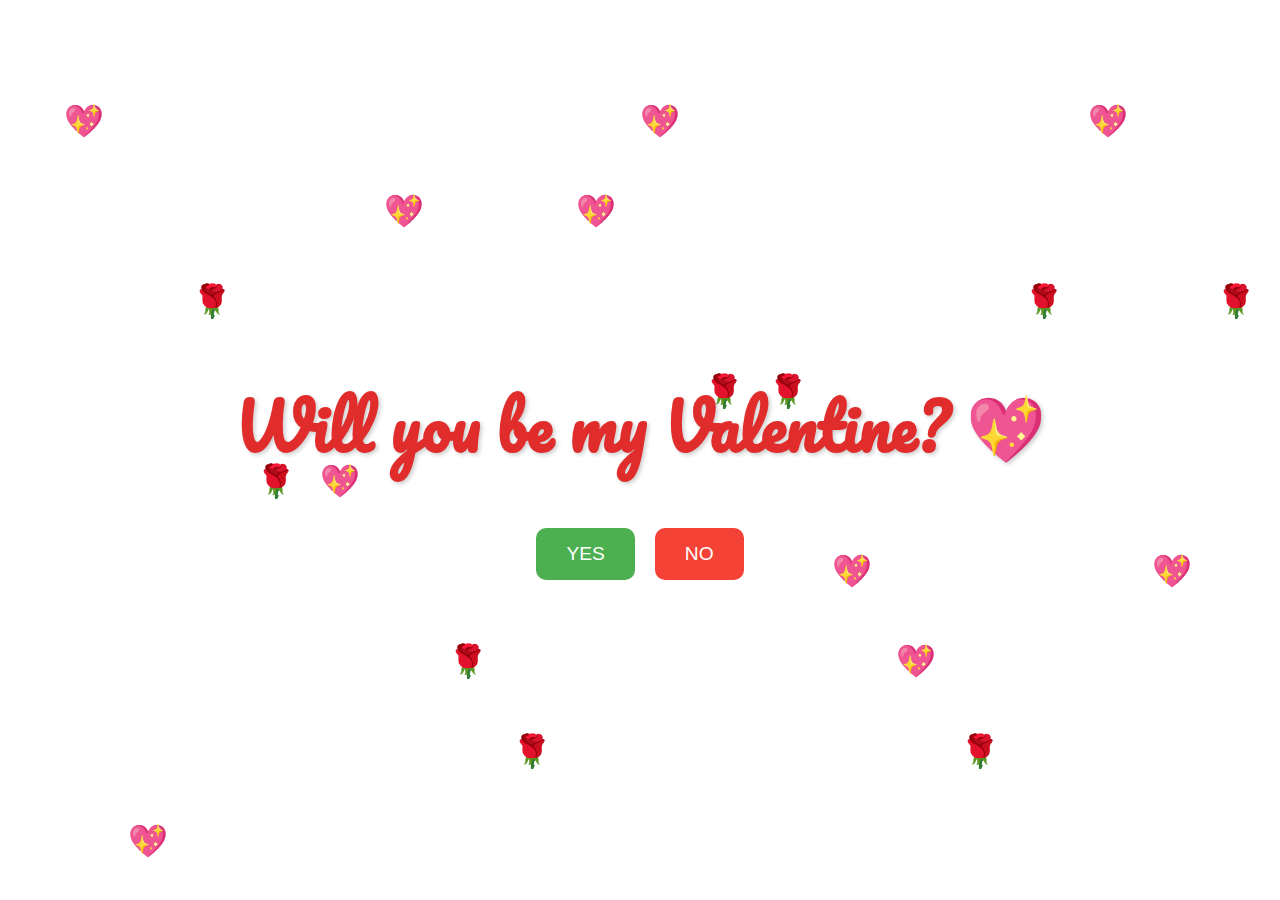
<file: try.html>
<!DOCTYPE html>
<html lang="en">
<head>
    <meta charset="UTF-8">
    <meta name="viewport" content="width=device-width, initial-scale=1.0">
    <title>Valentine's Day</title>
    <style>
        body {
            font-family: 'Pacifico', cursive;
            background-image: url(https://img.freepik.com/premium-vector/hearts-strawberries-love-potion-envelope-chocolate-covered-strawberries-bear-balloon_645979-343.jpg?semt=ais_hybrid);
            /* background: linear-gradient(135deg, #1a1a1a, #2c3e50); Dark romantic night background */
            text-align: center;
            display: flex;
            flex-direction: column;
            justify-content: center;
            align-items: center;
            height: 100vh;
            margin: 0;
            overflow: hidden;
            color: white;
        }
        h1 {
            color: #e12c2c; /* Romantic pink color */
            background-color: #ffffff;
            border-radius: 35px;
            padding: 7px 15px; 
            font-size: 4em;
            margin-bottom: 20px;
            text-shadow: 2px 2px 4px rgba(0, 0, 0, 0.2);
        }
        .button-container {
            display: flex;
            gap: 20px;
            margin-top: 20px;
        }
        .button {
            padding: 15px 30px;
            font-size: 1.2em;
            border: none;
            border-radius: 10px;
            cursor: pointer;
            transition: all 0.3s ease;
        }
        #yesButton {
            background-color: #4caf50;
            color: white;
        }
        #noButton {
            background-color: #f44336;
            color: white;
            position: relative;
        }
        .decorations {
            position: absolute;
            top: 0;
            left: 0;
            width: 100%;
            height: 100%;
            pointer-events: none;
        }
        .decorations span {
            position: absolute;
            font-size: 2em;
            animation: float 6s infinite ease-in-out;
        }
        @keyframes float {
            0%, 100% {
                transform: translateY(0) rotate(0deg);
            }
            50% {
                transform: translateY(-20px) rotate(20deg);
            }
        }
        .celebration {
            position: absolute;
            top: 50%;
            left: 50%;
            transform: translate(-50%, -50%);
            font-size: 3em;
            opacity: 0;
            pointer-events: none;
            animation: pop 1s ease-out;
        }
        @keyframes pop {
            0% {
                opacity: 1;
                transform: translate(-50%, -50%) scale(0);
            }
            100% {
                opacity: 0;
                transform: translate(-50%, -50%) scale(2);
            }
        }
        .confetti {
            position: absolute;
            width: 10px;
            height: 10px;
            background-color: #ff0;
            clip-path: polygon(50% 0%, 100% 50%, 50% 100%, 0% 50%);
            animation: confetti-fall 2s linear infinite;
        }
        @keyframes confetti-fall {
            0% {
                transform: translateY(-100vh) rotate(0deg);
            }
            100% {
                transform: translateY(100vh) rotate(360deg);
            }
        }
        .background-celebration {
            position: absolute;
            top: 50%;
            left: 50%;
            transform: translate(-50%, -50%);
            font-size: 5em;
            color: gold;
            opacity: 0;
            animation: celebration-burst 1.5s ease-out infinite;
        }
        @keyframes celebration-burst {
            0% {
                opacity: 1;
                transform: scale(0);
            }
            50% {
                opacity: 0.5;
                transform: scale(1.5);
            }
            100% {
                opacity: 0;
                transform: scale(2);
            }
        }
        .cupid-image {
            position: absolute;
            top: 50%;
            left: 50%;
            transform: translate(-50%, -50%);
            width: 200px;
            height: auto;
            opacity: 0;
            animation: fadeIn 2s ease-in-out forwards;
        }
        @keyframes fadeIn {
            0% {
                opacity: 0;
            }
            100% {
                opacity: 1;
            }
        }
        .audio-container {
            position: absolute;
            bottom: 20px;
            left: 50%;
            transform: translateX(-50%);
            opacity: 0;
            animation: fadeIn 2s ease-in-out forwards;
        }
    </style>
    <link href="https://fonts.googleapis.com/css2?family=Pacifico&display=swap" rel="stylesheet">
</head>
<body>
    <h1>Will you be my Valentine? 💖</h1>
    <div class="button-container">
        <button id="yesButton" class="button">YES</button>
        <button id="noButton" class="button" onmouseover="startMoving()" onmouseout="stopMoving()">NO</button>
    </div>

    <div class="decorations">
        <!-- Floating hearts and roses -->
        <span style="left: 5%; top: 10%;">💖</span>
        <span style="left: 15%; top: 30%;">🌹</span>
        <span style="left: 25%; top: 50%;">💖</span>
        <span style="left: 35%; top: 70%;">🌹</span>
        <span style="left: 45%; top: 20%;">💖</span>
        <span style="left: 55%; top: 40%;">🌹</span>
        <span style="left: 65%; top: 60%;">💖</span>
        <span style="left: 75%; top: 80%;">🌹</span>
        <span style="left: 85%; top: 10%;">💖</span>
        <span style="left: 95%; top: 30%;">🌹</span>
        <span style="left: 10%; top: 90%;">💖</span>
        <span style="left: 20%; top: 50%;">🌹</span>
        <span style="left: 30%; top: 20%;">💖</span>
        <span style="left: 40%; top: 80%;">🌹</span>
        <span style="left: 50%; top: 10%;">💖</span>
        <span style="left: 60%; top: 40%;">🌹</span>
        <span style="left: 70%; top: 70%;">💖</span>
        <span style="left: 80%; top: 30%;">🌹</span>
        <span style="left: 90%; top: 60%;">💖</span>
        <span style="left: 100%; top: 90%;">🌹</span>
    </div>

    <!-- Audio Element -->
    <audio id="valentineAudio" controls loop style="display: none;">
        <source src="videoplayback.m4a" type="audio/mpeg">
        Your browser does not support the audio element.
    </audio>

    <script>
        let moveInterval;

        function startMoving() {
            const noButton = document.getElementById('noButton');
            moveInterval = setInterval(() => {
                const x = Math.random() * (window.innerWidth - noButton.offsetWidth);
                const y = Math.random() * (window.innerHeight - noButton.offsetHeight);
                noButton.style.position = 'absolute';
                noButton.style.left = `${x}px`;
                noButton.style.top = `${y}px`;
            }, 50); // Move even faster (50ms interval)
        }

        function stopMoving() {
            clearInterval(moveInterval);
        }

        const yesButton = document.getElementById('yesButton');
        yesButton.addEventListener('click', () => {
            // Play the audio
            const audio = document.getElementById('valentineAudio');
            audio.play().catch(() => {
                // Handle error if autoplay is blocked
                alert("Click 'YES' again to play the audio!");
            });

            // Continuous party popper animation
            setInterval(() => {
                const celebration = document.createElement('div');
                celebration.className = 'celebration';
                celebration.innerHTML = '🎉🎉🎉';
                document.body.appendChild(celebration);
                setTimeout(() => {
                    celebration.remove();
                }, 1000);
            }, 300); // Faster interval for more celebration

            // Continuous confetti animation
            setInterval(() => {
                for (let i = 0; i < 50; i++) {
                    const confetti = document.createElement('div');
                    confetti.className = 'confetti';
                    confetti.style.left = `${Math.random() * 100}vw`;
                    confetti.style.animationDelay = `${Math.random() * 2}s`;
                    confetti.style.backgroundColor = `hsl(${Math.random() * 360}, 100%, 50%)`;
                    document.body.appendChild(confetti);
                    setTimeout(() => {
                        confetti.remove();
                    }, 2000);
                }
            }, 500); // Faster interval for more confetti

            // Background celebration
            const backgroundCelebration = document.createElement('div');
            backgroundCelebration.className = 'background-celebration';
            backgroundCelebration.innerHTML = '💥💥💥';
            document.body.appendChild(backgroundCelebration);

            // Add Cupid image
            const cupidImage = document.createElement('img');
            cupidImage.src = 'https://i.imgur.com/7QZ8Q2M.png'; // Replace with your Cupid image URL
            cupidImage.className = 'cupid-image';
            document.body.appendChild(cupidImage);

            // Elevate celebration with a message
            const message = document.createElement('div');
            message.className = 'celebration';
            message.innerHTML = 'Yay! You made my day! 💖';
            message.style.fontSize = '2em';
            message.style.color = '#ff6f61';
            document.body.appendChild(message);
            setTimeout(() => {
                message.remove();
            }, 3000);

            alert('Yay! You made my day! 💖');
        });
    </script>
</body>
</html>
</file>
